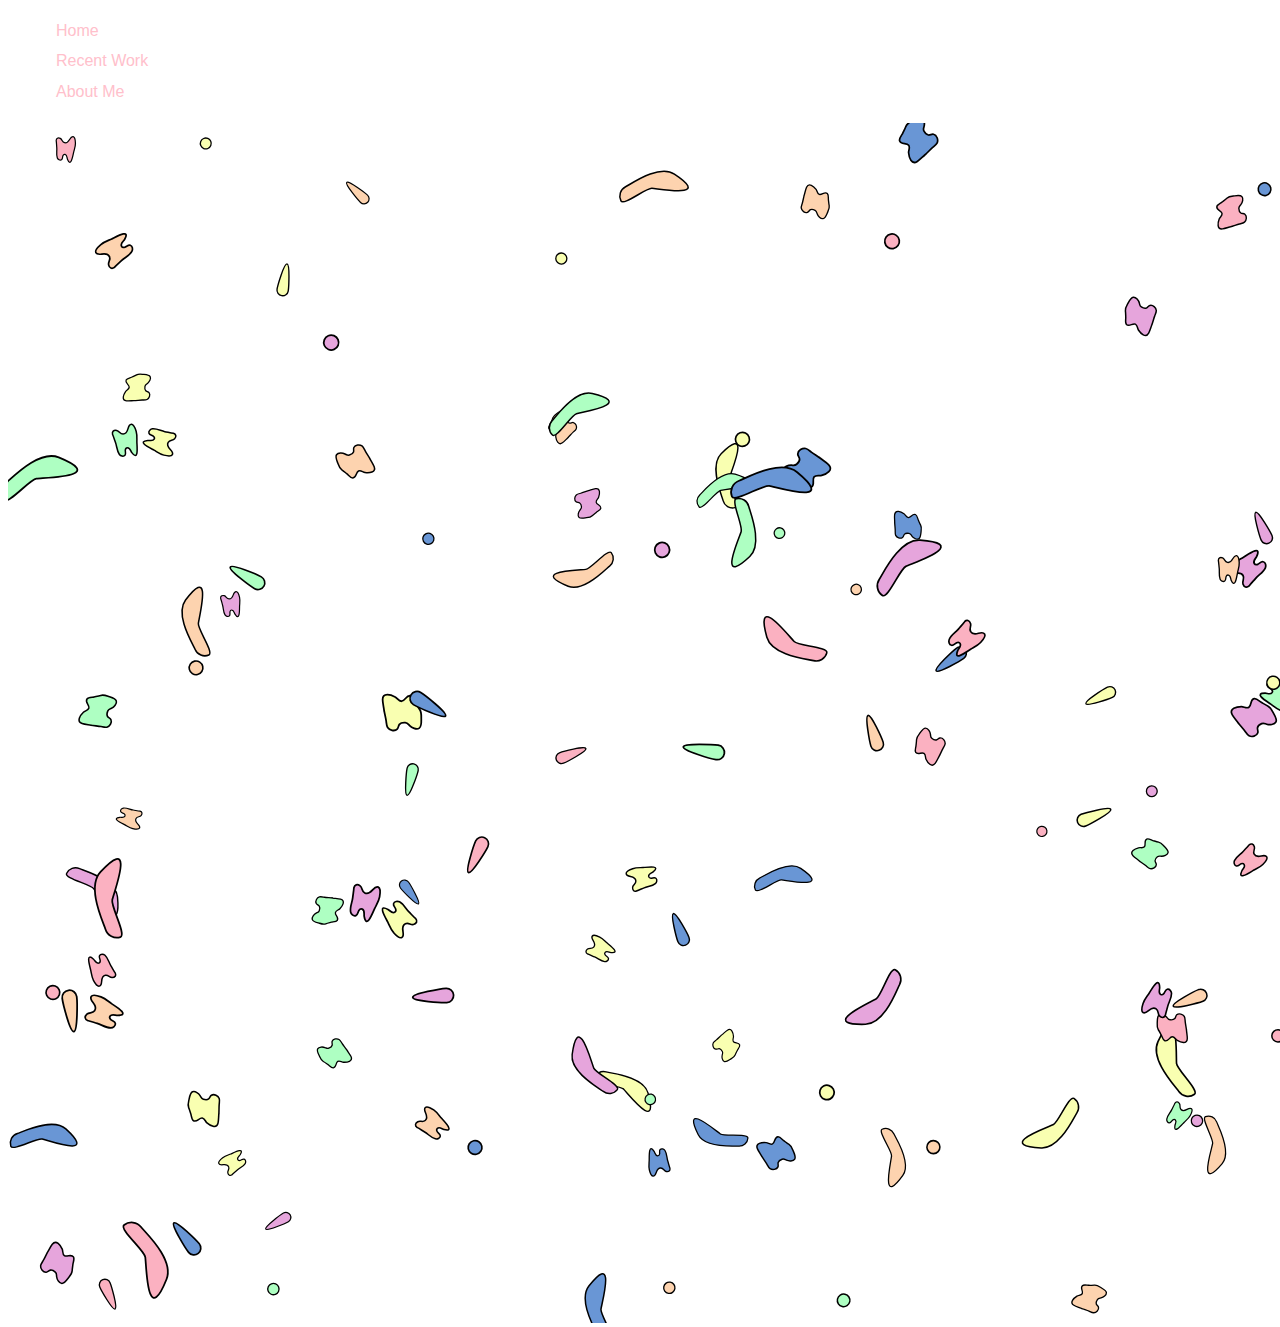
<file: index.html>
<!DOCTYPE html>
	<head>
		<title>Lydia Personal Page</title>
		<meta charset="utf-8">
    	<meta name="description" content="Lydia Magyar Personal Page">
    	<meta name="keywords" content="Lydia, Magyar, portfolio">
		<link rel="stylesheet" href="css/style.css" type="text/css">
		<!--[if lt IE 9]>
			<script type="text/javascript">alert("Your browser does not support the canvas tag.");</script>
		<![endif]-->
		<script src="processing.js" type="text/javascript"></script>
		<script type="text/javascript">
		<link href='http://fonts.googleapis.com/css?family=PT+Mono' rel='stylesheet' type='text/css'>
		function getProcessingSketchId () { return 'simplemusicshapes'; }
		</script>
	</head>
	<body>
		<div id="content">
			<div id="nav">
				<ul style="list-style-type: none;">
					<li><a href="index.html">Home</a></li>			
					<li><a href="recent.html">Recent Work</a></li>
					<li><a href="about.html">About Me</a></li>			
				</ul>
			</nav>
			<canvas id="simplemusicshapes" data-processing-sources="simple_music_shapes.pde" 
					width="1000" height="1000">
				<p>Your browser does not support the canvas tag.</p>
			</canvas>
			<noscript>
				<p>JavaScript is required to view the contents of this page.</p>
			</noscript>
		</div>
	</body>
</html>
</file>
<file: css/style.css>
#simplemusicshapes {
	margin: 0 auto;
}

#nav {
	width: 300px;
}

#nav a {
	margin-top: 5%;
	margin-left: 0%;
	line-height: 1.9em;
	padding: 8px;
 	width:200px;
 	height: 100px;
	background-color: none;
	color: pink;
	text-decoration: none;
	font-family: sans-serif;
}

ul {
	list-style-type: none;
}

h1 {
	padding-left: 40px;
	margin-top: 80px;
	font-size: 12em;
	line-height: 1em;
	color: black;
	font-family: sans-serif;
}

p {
	margin-top: -10px;
	margin-left: 0%;
	line-height: 1.9em;
	padding: 40px;
 	width:550px;
 	height: 300px;
	background-color: none;
	font-family: sans-serif;
}

body {
	height: 100%;
	width: 100%;
}

#content {
	height: 900px;
	width: 600px;
	display: block
}

#post {
	height: 300px;
	width: 600px;
	background-color: lightblue;
}


#description {
	margin-top: -10px;
	margin-left: 0%;
	line-height: 1.9em;
	padding: 40px;
 	width:550px;
 	height: 300px;
	background-color: none;
	font-family: sans-serif;
	color: pink;
}
</file>
